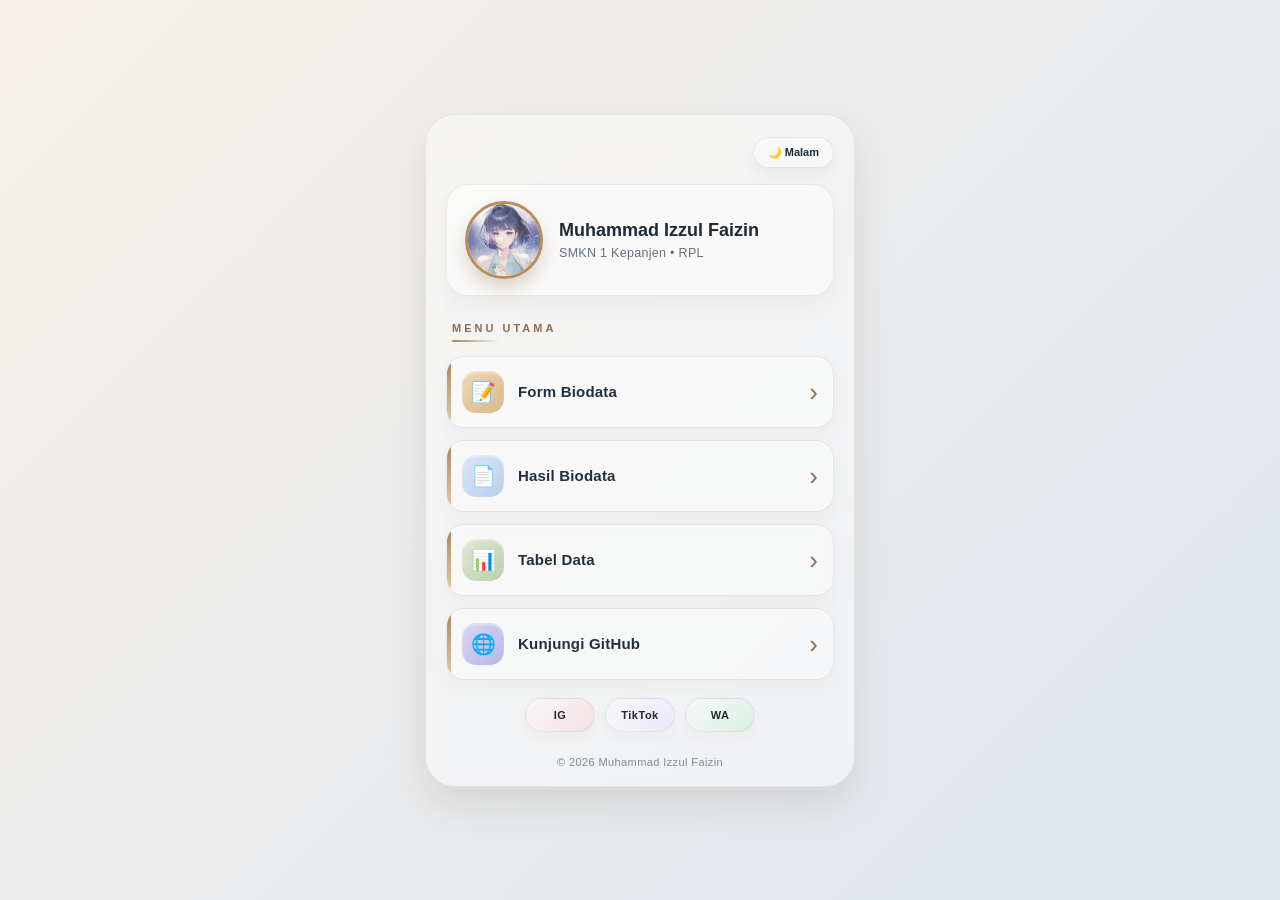
<file: index.html>
<!DOCTYPE html>
<html lang="id">
<head>
    <meta charset="UTF-8">
    <meta name="viewport" content="width=device-width, initial-scale=1.0">
    <title>Menu Biodata - Muhammad Izzul Faizin</title>
    <link rel="stylesheet" href="style.css">
</head>

<body>

    <div class="container">

        <button id="themeToggle" class="theme-toggle" type="button" aria-label="Ganti tema">🌙 Malam</button>

        <!-- Profil -->
        <div class="profile">
         <img src="Screenshot 2026-09-20 205344.png" class="avatar" alt="Profil Muhammad Izzul Faizin">

            <div class="profile-info">
                <h2>Muhammad Izzul Faizin</h2>
                <p>SMKN 1 Kepanjen • RPL</p>
            </div>
        </div>

        <h3 class="judul">MENU UTAMA</h3>

        <!-- Menu -->
        <div class="menu">

            <a href="file:///c%3A/Users/WINDOWS%2011/OneDrive/gabungan/form_biodata.html" class="menu-item">
                <div class="icon">📝</div>
                <span>Form Biodata</span>
                <b>›</b>
            </a>

            <a href="file:///c%3A/Users/WINDOWS%2011/OneDrive/gabungan/hasil_biodata.html" class="menu-item">
                <div class="icon">📄</div>
                <span>Hasil Biodata</span>
                <b>›</b>
            </a>

            <a href="file:///c%3A/Users/WINDOWS%2011/OneDrive/gabungan/tabel.html" class="menu-item">
                <div class="icon">📊</div>
                <span>Tabel Data</span>
                <b>›</b>
            </a>

            <a href="https://github.com/iyungkanesa28-del?tab=repositories" target="_blank" class="menu-item">
                <div class="icon">🌐</div>
                <span>Kunjungi GitHub</span>
                <b>›</b>
            </a>

        </div>

        <div class="socials" aria-label="Media sosial">
            <a href="https://instagram.com/" target="_blank" class="social-link ig">IG</a>
            <a href="https://www.tiktok.com/@itzmeiyunk?is_from_webapp=1&sender_device=pc" target="_blank" class="social-link tiktok">TikTok</a>
            <a href="https://wa.me/087775858366" target="_blank" class="social-link wa">WA</a>
        </div>

        <footer>
            © 2026 Muhammad Izzul Faizin
        </footer>

    </div>

    <script src="script.js"></script>
</body>
</html>
</file>
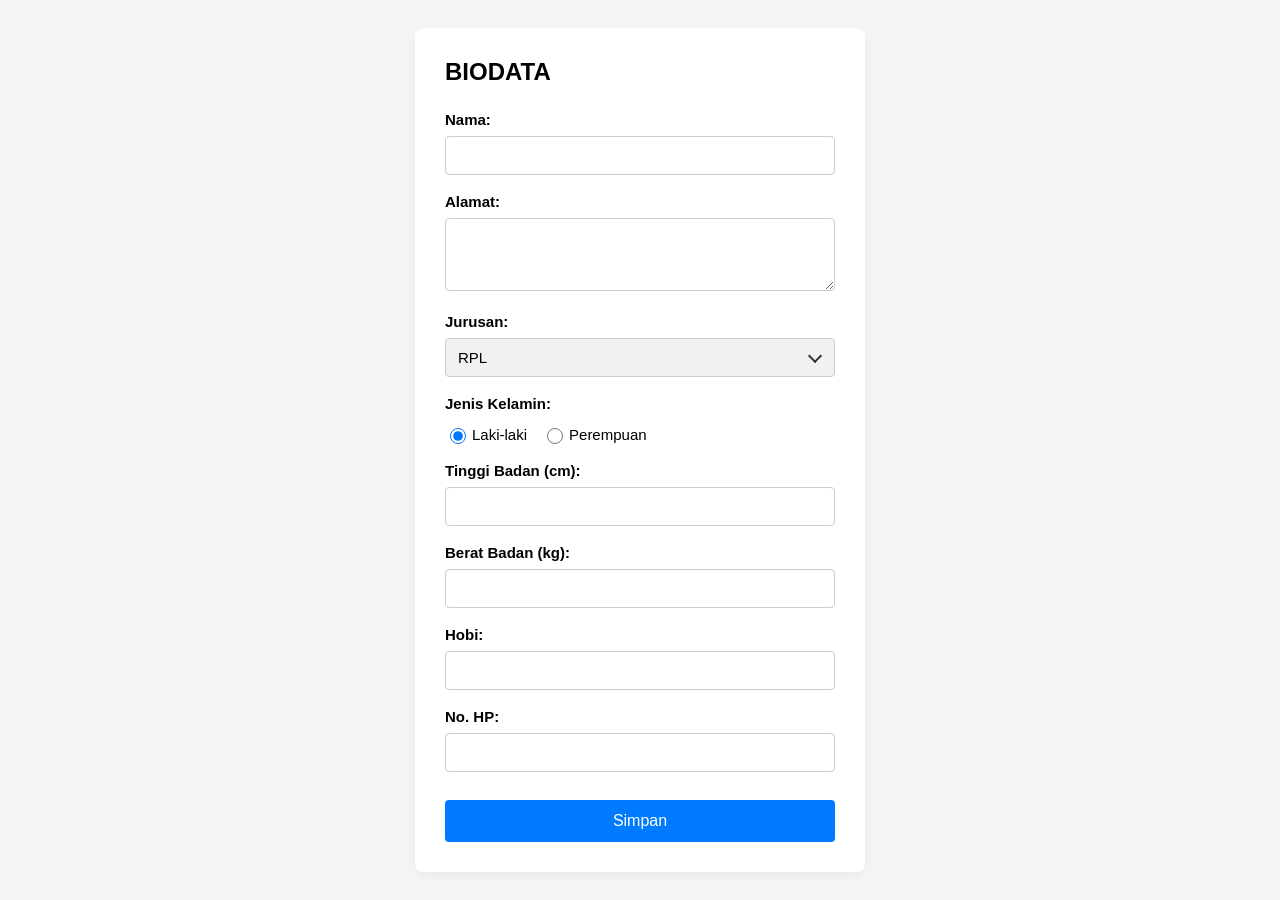
<file: form_biodata.html>
<!DOCTYPE html>
<html lang="id">
<head>
    <meta charset="UTF-8">
    <meta name="viewport" content="width=device-width, initial-scale=1.0">
    <title>Biodata Form</title>
    <style>
        * {
            box-sizing: border-box;
            font-family: -apple-system, BlinkMacSystemFont, "Segoe UI", Roboto, Arial, sans-serif;
        }
        body {
            background-color: #f5f5f5;
            display: flex;
            justify-content: center;
            align-items: center;
            min-height: 100vh;
            margin: 0;
            padding: 20px;
        }
        .card {
            background: #ffffff;
            width: 100%;
            max-width: 450px;
            padding: 30px;
            border-radius: 8px;
            box-shadow: 0 4px 12px rgba(0,0,0,0.05);
        }
        h1 {
            font-size: 24px;
            font-weight: 700;
            margin-top: 0;
            margin-bottom: 25px;
        }
        .form-group {
            margin-bottom: 18px;
        }
        label {
            display: block;
            font-weight: 700;
            margin-bottom: 8px;
            font-size: 15px;
        }
        input[type="text"],
        input[type="number"],
        textarea {
            width: 100%;
            padding: 10px 12px;
            border: 1px solid #ccc;
            border-radius: 4px;
            font-size: 15px;
            outline: none;
            background: #fff;
        }
        
        .select-wrapper {
            position: relative;
            width: 100%;
        }
        .select-wrapper select {
            width: 100%;
            padding: 10px 12px;
            border: 1px solid #ccc;
            border-radius: 4px;
            font-size: 15px;
            outline: none;
            background: #f1f1f1; 
            -webkit-appearance: none;
            -moz-appearance: none;
            appearance: none;
            cursor: pointer;
            padding-right: 35px;
        }
        .select-wrapper::after {
            content: "";
            position: absolute;
            right: 15px;
            top: 50%;
            transform: translateY(-50%);
            width: 8px;
            height: 8px;
            border-right: 2px solid #333;
            border-bottom: 2px solid #333;
            transform: translateY(-70%) rotate(45deg);
            pointer-events: none;
        }

        input:focus, textarea:focus, .select-wrapper select:focus {
            border-color: #007bff;
        }
        .radio-group {
            display: flex;
            gap: 15px;
            align-items: center;
            padding-top: 5px;
        }
        .radio-label {
            display: flex;
            align-items: center;
            font-weight: normal;
            font-size: 15px;
            cursor: pointer;
            margin: 0;
        }
        .radio-label input {
            margin-right: 6px;
            width: 16px;
            height: 16px;
        }
        .btn-submit {
            width: 100%;
            background-color: #007bff;
            color: white;
            border: none;
            padding: 12px;
            font-size: 16px;
            font-weight: 500;
            border-radius: 4px;
            cursor: pointer;
            margin-top: 10px;
        }
        .btn-submit:hover {
            background-color: #0056b3;
        }
    </style>
</head>
<body>

    <div class="card">
        <h1>BIODATA</h1>

        <form id="biodataForm">
            <div class="form-group">
                <label>Nama:</label>
                <input type="text" id="nama" required>
            </div>

            <div class="form-group">
                <label>Alamat:</label>
                <textarea id="alamat" rows="3" required></textarea>
            </div>

            <div class="form-group">
                <label>Jurusan:</label>
                <div class="select-wrapper">
                    <select id="jurusan">
                        <option value="RPL">RPL</option>
                        <option value="TKJ">TKJ</option>
                        <option value="TSM">TSM</option>
                        <option value="TEI">TEI</option>
                        <option value="TKR">TKR</option>
                    </select>
                </div>
            </div>

            <div class="form-group">
                <label>Jenis Kelamin:</label>
                <div class="radio-group">
                    <label class="radio-label">
                        <input type="radio" name="jk" value="Laki-laki" checked> Laki-laki
                    </label>
                    <label class="radio-label">
                        <input type="radio" name="jk" value="Perempuan"> Perempuan
                    </label>
                </div>
            </div>

            <div class="form-group">
                <label>Tinggi Badan (cm):</label>
                <input type="number" id="tinggi" required>
            </div>

            <div class="form-group">
                <label>Berat Badan (kg):</label>
                <input type="number" id="berat" required>
            </div>

            <div class="form-group">
                <label>Hobi:</label>
                <input type="text" id="hobi" required>
            </div>

            <div class="form-group">
                <label>No. HP:</label>
                <input type="text" id="nohp">
            </div>

            <button type="submit" class="btn-submit">Simpan</button>
        </form>
    </div>

    <script>
        const form = document.getElementById('biodataForm');
        const nohpInput = document.getElementById('nohp');

        nohpInput.addEventListener('input', function() {
            let val = this.value.replace(/\D/g, ''); 
            if (val.length > 13) {
                val = val.substring(0, 13);
            }
            this.value = val;
        });

        form.addEventListener('submit', function(e) {
            e.preventDefault();

            const dataBiodata = {
                nama: document.getElementById('nama').value,
                alamat: document.getElementById('alamat').value,
                jurusan: document.getElementById('jurusan').value,
                jk: document.querySelector('input[name="jk"]:checked').value,
                tinggi: document.getElementById('tinggi').value,
                berat: document.getElementById('berat').value,
                hobi: document.getElementById('hobi').value,
                nohp: nohpInput.value
            };

            localStorage.setItem('biodata', JSON.stringify(dataBiodata));
            window.location.href = 'hasil_biodata.html';
        });
    </script>
</body>
</html>
</file>
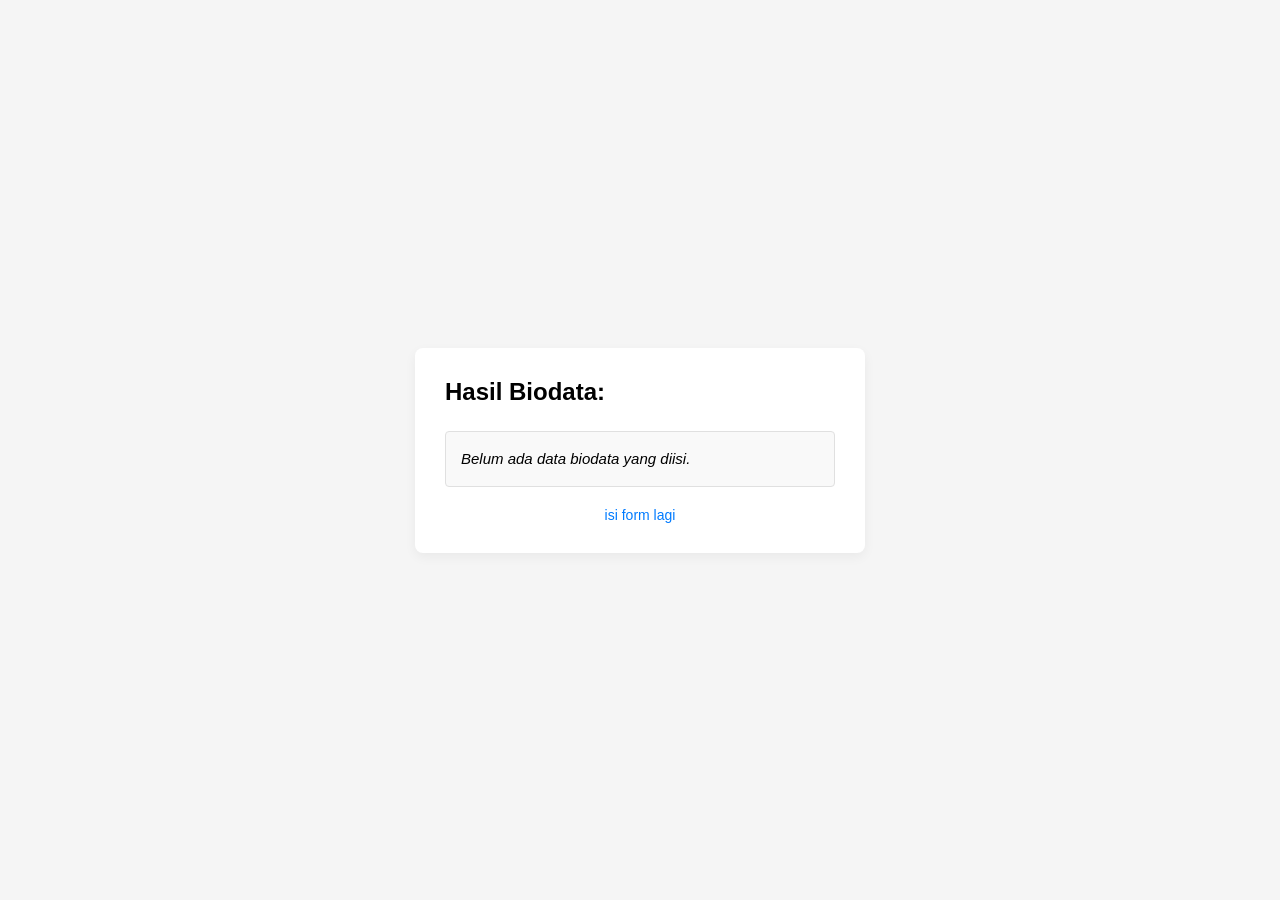
<file: hasil_biodata.html>
<!DOCTYPE html>
<html lang="id">
<head>
    <meta charset="UTF-8">
    <meta name="viewport" content="width=device-width, initial-scale=1.0">
    <title>Hasil Biodata</title>
    <style>
        * {
            box-sizing: border-box;
            font-family: -apple-system, BlinkMacSystemFont, "Segoe UI", Roboto, Arial, sans-serif;
        }
        body {
            background-color: #f5f5f5;
            display: flex;
            justify-content: center;
            align-items: center;
            min-height: 100vh;
            margin: 0;
            padding: 20px;
        }
        .card {
            background: #ffffff;
            width: 100%;
            max-width: 450px;
            padding: 30px;
            border-radius: 8px;
            box-shadow: 0 4px 12px rgba(0,0,0,0.05);
        }
        h1 {
            font-size: 24px;
            font-weight: 700;
            margin-top: 0;
            margin-bottom: 25px;
        }
        .result-box {
            background: #f9f9f9;
            border: 1px solid #e0e0e0;
            padding: 15px;
            border-radius: 4px;
            margin-bottom: 20px;
            font-size: 15px;
            line-height: 1.6;
        }
        .btn-reset {
            display: block;
            text-align: center;
            color: #007bff;
            text-decoration: none;
            font-size: 14px;
            font-weight: 500;
            cursor: pointer;
        }
        .btn-reset:hover {
            text-decoration: underline;
        }
    </style>
</head>
<body>

    <div class="card">
        <h1>Hasil Biodata:</h1>

        <div class="result-box" id="outputTeks"></div>

        <a href="form_biodata.html" class="btn-reset">isi form lagi</a>
    </div>

    <script>
        const outputTeks = document.getElementById('outputTeks');
        const dataMentah = localStorage.getItem('biodata');

        if (dataMentah) {
            const data = JSON.parse(dataMentah);
            outputTeks.innerHTML = `
                <b>Nama:</b> ${data.nama}<br>
                <b>Alamat:</b> ${data.alamat}<br>
                <b>Jurusan:</b> ${data.jurusan}<br>
                <b>Jenis Kelamin:</b> ${data.jk}<br>
                <b>Tinggi Badan:</b> ${data.tinggi} cm<br>
                <b>Berat Badan:</b> ${data.berat} kg<br>
                <b>Hobi:</b> ${data.hobi}<br>
                <b>No. HP:</b> ${data.nohp}
            `;
        } else {
            outputTeks.innerHTML = `<i>Belum ada data biodata yang diisi.</i>`;
        }
    </script>
</body>
</html>
</file>
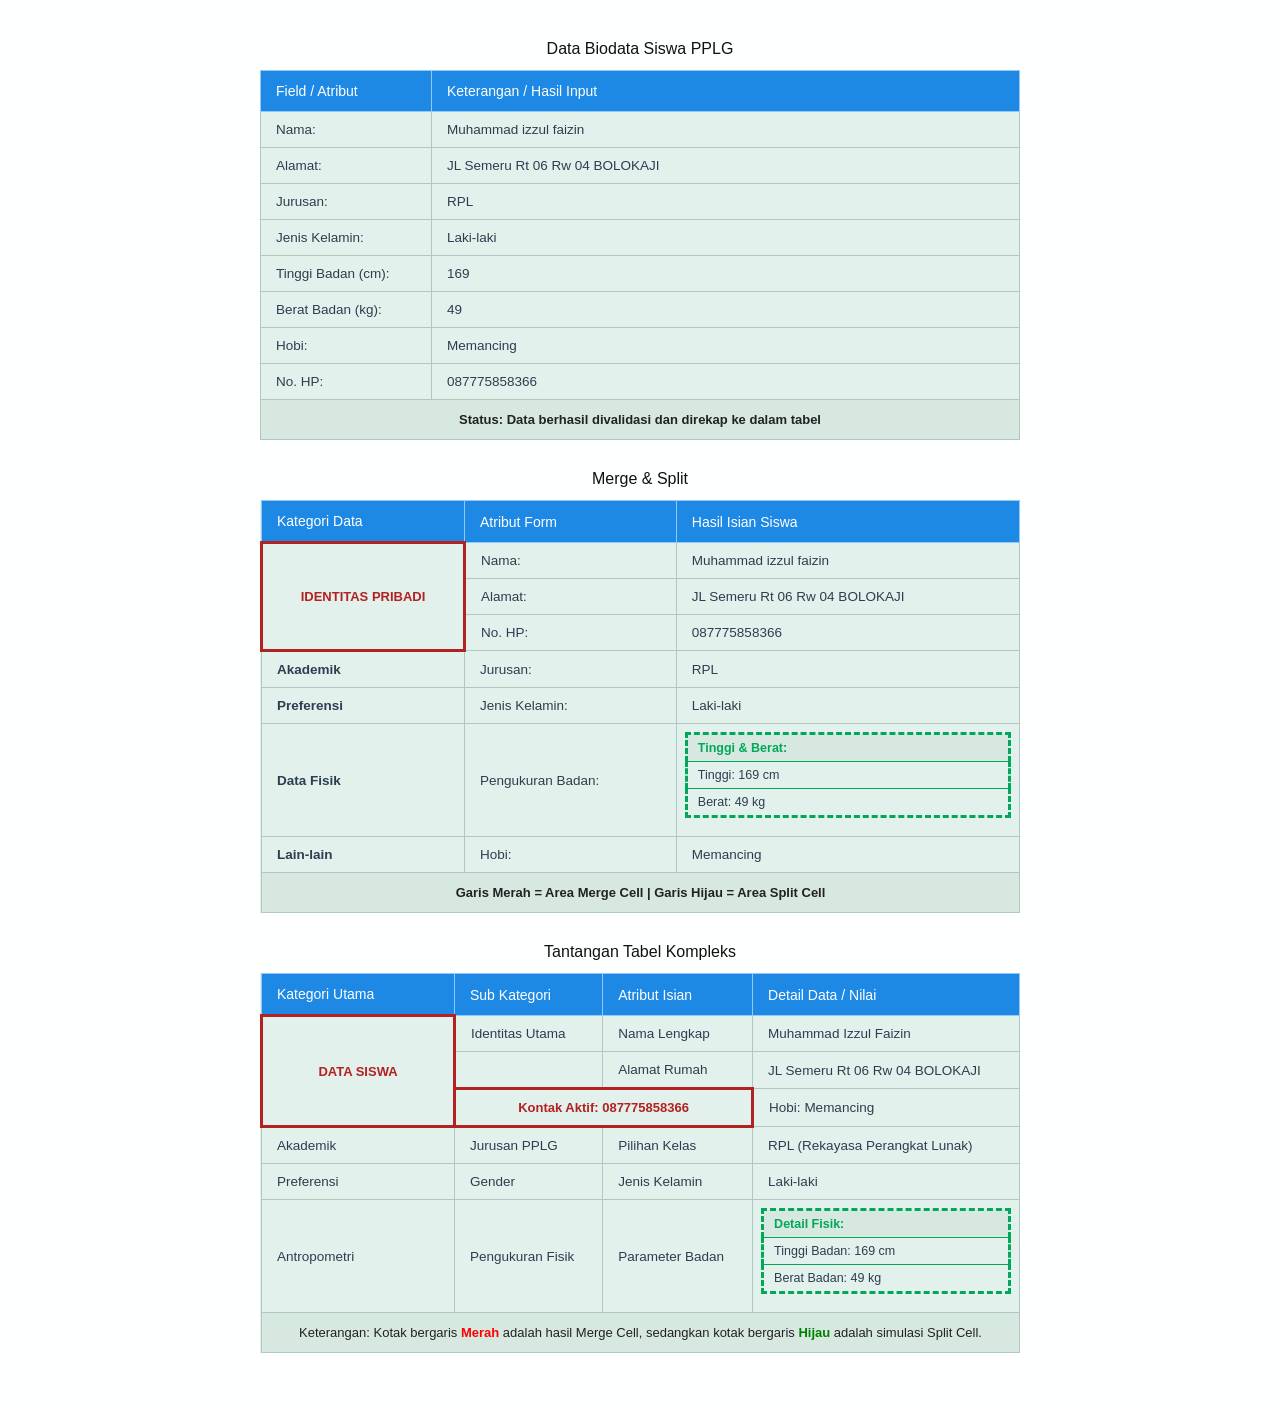
<file: tabel.html>
<!DOCTYPE html>
<html lang="id">
<head>
    <meta charset="UTF-8">
    <title>Biodata Siswa PPLG</title>
    <style>
        body {
            font-family: Arial, sans-serif;
            background-color: #feffff;
            margin: 0;
            padding: 40px 20px;
            display: flex;
            justify-content: center;
        }
        .wrapper {
            width: 760px;
        }
        h2, .sub-judul {
            text-align: center;
            font-size: 16px;
            color: #111;
            margin-top: 30px;
            margin-bottom: 12px;
            font-weight: normal;
        }
        h2:first-of-type {
            margin-top: 0;
        }
        table {
            width: 100%;
            border-collapse: collapse;
            background-color: #e3f1ec;
            margin-bottom: 10px;
        }
        th {
            background-color: #1e88e5;
            color: white;
            border: 1px solid #90caf9;
            padding: 12px 15px;
            text-align: left;
            font-size: 14px;
            font-weight: normal;
        }
        td {
            border: 1px solid #b0c9c0;
            padding: 10px 15px;
            color: #2c3e50;
            font-size: 13.5px;
            vertical-align: middle;
        }
        .tabel-utama td:first-child {
            width: 140px;
        }
        .cell-merge {
            border: 3px solid #b22222 !important;
            text-align: center;
            font-weight: bold;
            color: #b22222;
            font-size: 13px;
        }
        .cell-merge span {
            font-size: 11px;
            font-weight: normal;
            display: block;
            margin-top: 4px;
        }
        .tabel-split {
            width: 100%;
            border-collapse: collapse;
            border: 3px dashed #00a859 !important;
        }
        .tabel-split td {
            border: 1px solid #00a859 !important;
            padding: 6px 10px;
            font-size: 12.5px;
            color: #2c3e50;
        }
        .split-title {
            font-weight: bold;
            color: #00a859 !important;
            background-color: #d7e8e1;
        }
        .footer-tabel {
            text-align: center;
            font-size: 13px;
            color: #222;
            background-color: #d7e8e1;
            padding: 12px;
        }
    </style>
</head>
<body>
    <div class="wrapper">
        <h2>Data Biodata Siswa PPLG</h2>
        <table class="tabel-utama">
            <tr>
                <th>Field / Atribut</th>
                <th>Keterangan / Hasil Input</th>
            </tr>
            <tr>
                <td>Nama:</td>
                <td>Muhammad izzul faizin</td>
            </tr>
            <tr>
                <td>Alamat:</td>
                <td>JL Semeru Rt 06 Rw 04 BOLOKAJI </td>
            </tr>
            <tr>
                <td>Jurusan:</td>
                <td>RPL</td>
            </tr>
            <tr>
                <td>Jenis Kelamin:</td>
                <td>Laki-laki</td>
            </tr>
            <tr>
                <td>Tinggi Badan (cm):</td>
                <td>169</td>
            </tr>
            <tr>
                <td>Berat Badan (kg):</td>
                <td>49</td>
            </tr>
            <tr>
                <td>Hobi:</td>
                <td>Memancing</td>
            </tr>
            <tr>
                <td>No. HP:</td>
                <td>087775858366</td>
            </tr>
            <tr>
                <td colspan="2" class="footer-tabel" style="font-weight: bold;">
                    Status: Data berhasil divalidasi dan direkap ke dalam tabel
                </td>
            </tr>
        </table>

        <div class="sub-judul">Merge & Split</div>
        <table>
            <tr>
                <th>Kategori Data</th>
                <th>Atribut Form</th>
                <th>Hasil Isian Siswa</th>
            </tr>
            <tr>
                <td rowspan="3" class="cell-merge" style="width: 170px;">
                    IDENTITAS PRIBADI
                </td>
                <td>Nama:</td>
                <td>Muhammad izzul faizin</td>
            </tr>
            <tr>
                <td>Alamat:</td>
                <td>JL Semeru Rt 06 Rw 04 BOLOKAJI </td>
            </tr>
            <tr>
                <td>No. HP:</td>
                <td>087775858366</td>
            </tr>
            <tr>
                <td><b>Akademik</b></td>
                <td>Jurusan:</td>
                <td>RPL</td>
            </tr>
            <tr>
                <td><b>Preferensi</b></td>
                <td>Jenis Kelamin:</td>
                <td>Laki-laki</td>
            </tr>
            <tr>
                <td><b>Data Fisik</b></td>
                <td>Pengukuran Badan:</td>
                <td style="padding: 8px;">
                    <table class="tabel-split">
                        <tr>
                            <td class="split-title">Tinggi & Berat:</td>
                        </tr>
                        <tr>
                            <td>Tinggi: 169 cm</td>
                        </tr>
                        <tr>
                            <td>Berat: 49 kg</td>
                        </tr>
                    </table>
                </td>
            </tr>
            <tr>
                <td><b>Lain-lain</b></td>
                <td>Hobi:</td>
                <td>Memancing</td>
            </tr>
            <tr>
                <td colspan="3" class="footer-tabel" style="font-weight: bold;">
                    Garis Merah = Area Merge Cell | Garis Hijau = Area Split Cell
                </td>
            </tr>
        </table>

        <h2>Tantangan Tabel Kompleks</h2>
        <table>
            <tr>
                <th>Kategori Utama</th>
                <th>Sub Kategori</th>
                <th>Atribut Isian</th>
                <th>Detail Data / Nilai</th>
            </tr>
            <tr>
                <td rowspan="3" class="cell-merge" style="width: 160px;">
                    DATA SISWA
                </td>
                <td>Identitas Utama</td>
                <td>Nama Lengkap</td>
                <td>Muhammad Izzul Faizin</td>
            </tr>
            <tr>
                <td></td>
                <td>Alamat Rumah</td>
                <td>JL Semeru Rt 06 Rw 04 BOLOKAJI </td>
            </tr>
            <tr>
                <td colspan="2" class="cell-merge">
                    Kontak Aktif: 087775858366
                </td>
                <td>Hobi: Memancing</td>
            </tr>
            <tr>
                <td>Akademik</td>
                <td>Jurusan PPLG</td>
                <td>Pilihan Kelas</td>
                <td>RPL (Rekayasa Perangkat Lunak)</td>
            </tr>
            <tr>
                <td>Preferensi</td>
                <td>Gender</td>
                <td>Jenis Kelamin</td>
                <td>Laki-laki</td>
            </tr>
            <tr>
                <td>Antropometri</td>
                <td>Pengukuran Fisik</td>
                <td>Parameter Badan</td>
                <td style="padding: 8px;">
                    <table class="tabel-split">
                        <tr>
                            <td class="split-title">Detail Fisik:</td>
                        </tr>
                        <tr>
                            <td>Tinggi Badan: 169 cm</td>
                        </tr>
                        <tr>
                            <td>Berat Badan: 49 kg</td>
                        </tr>
                    </table>
                </td>
            </tr>
            <tr>
                <td colspan="4" class="footer-tabel">
                    Keterangan: Kotak bergaris <span style="color: red; font-weight: bold;">Merah</span> adalah hasil Merge Cell, sedangkan kotak bergaris <span style="color: green; font-weight: bold;">Hijau</span> adalah simulasi Split Cell.
                </td>
            </tr>
        </table>
    </div>
</body>
</html>
</file>
<file: style.css>
:root {
    --bg-start: rgba(245, 239, 232, 0.9);
    --bg-end: rgba(216, 225, 235, 0.8);
    --panel: rgba(255, 255, 255, 0.4);
    --panel-strong: rgba(255, 255, 255, 0.48);
    --text: #1f2a37;
    --muted: #62707f;
    --heading: #1e2a35;
    --label: #8a6e52;
    --menu-text: #203040;
    --menu-line: rgba(159, 122, 75, 0.9);
    --menu-card: rgba(255, 255, 255, 0.38);
    --border: rgba(122, 109, 91, 0.12);
    --border-soft: rgba(164, 142, 111, 0.15);
    --shadow: rgba(74, 57, 42, 0.12);
    --social-bg: rgba(255, 255, 255, 0.38);
    --footer: #7f8b96;
    --icon-gold: linear-gradient(135deg, #f0d8b4, #d7b98a);
    --icon-blue: linear-gradient(135deg, #d7e7f7, #b9cfe9);
    --icon-green: linear-gradient(135deg, #dfe8d5, #b9d1ac);
    --icon-purple: linear-gradient(135deg, #d9d7f8, #b9b5e5);
}

body {
    min-height: 100vh;
    font-family: "Segoe UI", Tahoma, Geneva, Verdana, sans-serif;
    background: linear-gradient(135deg, var(--bg-start) 0%, var(--bg-end) 100%);
    display: flex;
    justify-content: center;
    align-items: center;
    padding: 24px;
    color: var(--text);
    transition: background 0.25s ease, color 0.25s ease;
}

body.theme-dark {
    --bg-start: rgba(14, 20, 30, 0.96);
    --bg-end: rgba(20, 32, 46, 0.96);
    --panel: rgba(17, 25, 35, 0.7);
    --panel-strong: rgba(21, 29, 39, 0.9);
    --text: #edf3ff;
    --muted: #aab8c9;
    --heading: #f4f8ff;
    --label: #d3b38b;
    --menu-text: #eff5ff;
    --menu-line: rgba(154, 192, 255, 0.95);
    --menu-card: rgba(30, 40, 54, 0.7);
    --border: rgba(160, 177, 203, 0.15);
    --border-soft: rgba(138, 172, 220, 0.18);
    --shadow: rgba(0, 0, 0, 0.35);
    --social-bg: rgba(24, 34, 48, 0.7);
    --footer: #9aa9ba;
    --icon-gold: linear-gradient(135deg, #7b5b3d, #d5a46d);
    --icon-blue: linear-gradient(135deg, #4b6e92, #7ea9d4);
    --icon-green: linear-gradient(135deg, #456f59, #88b79b);
    --icon-purple: linear-gradient(135deg, #655c8c, #9c96ff);
}

* {
    margin: 0;
    padding: 0;
    box-sizing: border-box;
}

.container {
    width: 100%;
    max-width: 430px;
    padding: 22px 20px 18px;
    background: var(--panel);
    border: 1px solid var(--border);
    border-radius: 30px;
    box-shadow: 0 18px 38px var(--shadow);
    backdrop-filter: blur(10px);
}

.theme-toggle {
    display: block;
    margin: 0 0 16px auto;
    border: 1px solid var(--border);
    background: var(--social-bg);
    color: var(--text);
    border-radius: 999px;
    padding: 8px 14px;
    font-size: 11px;
    font-weight: 700;
    cursor: pointer;
    transition: transform 0.2s ease, box-shadow 0.2s ease;
    box-shadow: 0 8px 16px rgba(0, 0, 0, 0.05);
}

.theme-toggle:hover {
    transform: translateY(-1px);
}

/* Profil */
.profile {
    display: flex;
    align-items: center;
    gap: 16px;
    padding: 16px 18px;
    background: var(--panel-strong);
    border-radius: 22px;
    border: 1px solid var(--border-soft);
    margin-bottom: 26px;
    box-shadow: 0 10px 20px rgba(76, 58, 43, 0.05);
}

.avatar {
    width: 78px;
    height: 78px;
    border-radius: 50%;
    object-fit: cover;
    display: block;
    background: #efe3d2;
    border: 3px solid #b98d5a;
    box-shadow: 0 10px 18px rgba(130, 98, 60, 0.24);
}

.profile-info h2 {
    font-size: 18px;
    margin-bottom: 5px;
    font-weight: 800;
    color: var(--heading);
}

.profile-info p {
    color: var(--muted);
    font-size: 12.5px;
    letter-spacing: 0.3px;
}

/* Judul */
.judul {
    font-size: 11px;
    letter-spacing: 3px;
    color: var(--label);
    margin: 0 6px 14px;
    text-transform: uppercase;
    font-weight: 800;
    position: relative;
    padding-bottom: 8px;
}

.judul::after {
    content: "";
    position: absolute;
    left: 0;
    bottom: 0;
    width: 48px;
    height: 2px;
    border-radius: 999px;
    background: linear-gradient(90deg, var(--menu-line), transparent);
}

/* Menu */
.menu {
    display: flex;
    flex-direction: column;
    gap: 12px;
}

.menu-item {
    text-decoration: none;
    color: var(--menu-text);
    display: flex;
    align-items: center;
    padding: 14px 15px;
    border-radius: 18px;
    background: var(--menu-card);
    border: 1px solid var(--border);
    transition: transform 0.22s ease, box-shadow 0.22s ease, border-color 0.22s ease;
    box-shadow: 0 8px 18px rgba(87, 71, 54, 0.04);
    position: relative;
    overflow: hidden;
}

.menu-item::before {
    content: "";
    position: absolute;
    left: 0;
    top: 0;
    bottom: 0;
    width: 4px;
    background: linear-gradient(180deg, var(--menu-line), rgba(215, 185, 138, 0.7));
}

.menu-item:hover {
    transform: translateY(-2px);
    border-color: rgba(159, 122, 75, 0.2);
    box-shadow: 0 12px 22px rgba(76, 58, 43, 0.08);
}

.icon {
    width: 42px;
    height: 42px;
    border-radius: 14px;
    background: var(--icon-gold);
    display: flex;
    justify-content: center;
    align-items: center;
    font-size: 20px;
    margin-right: 14px;
    box-shadow: inset 0 2px 2px rgba(255,255,255,0.4);
}

.menu-item:nth-child(2) .icon {
    background: var(--icon-blue);
}

.menu-item:nth-child(3) .icon {
    background: var(--icon-green);
}

.menu-item:nth-child(4) .icon {
    background: var(--icon-purple);
}

.menu-item span {
    flex: 1;
    font-size: 15px;
    font-weight: 700;
    letter-spacing: 0.2px;
}

.menu-item b {
    font-size: 26px;
    color: var(--label);
    font-weight: 400;
    line-height: 1;
}

/* Social */
.socials {
    display: flex;
    justify-content: center;
    gap: 10px;
    margin-top: 18px;
}

.social-link {
    text-decoration: none;
    display: inline-flex;
    align-items: center;
    justify-content: center;
    min-width: 70px;
    padding: 10px 12px;
    border-radius: 999px;
    font-size: 11px;
    font-weight: 700;
    letter-spacing: 0.5px;
    color: var(--text);
    border: 1px solid var(--border);
    background: var(--social-bg);
    box-shadow: 0 6px 14px rgba(76, 58, 43, 0.04);
    transition: transform 0.2s ease, box-shadow 0.2s ease;
}

.social-link:hover {
    transform: translateY(-2px);
    box-shadow: 0 10px 18px rgba(76, 58, 43, 0.08);
}

.social-link.ig {
    background: linear-gradient(135deg, rgba(255, 255, 255, 0.5), rgba(244, 206, 214, 0.55));
}

.social-link.tiktok {
    background: linear-gradient(135deg, rgba(255, 255, 255, 0.5), rgba(230, 224, 255, 0.6));
}

.social-link.wa {
    background: linear-gradient(135deg, rgba(255, 255, 255, 0.5), rgba(206, 239, 218, 0.7));
}

/* Footer */
footer {
    text-align: center;
    color: var(--footer);
    font-size: 11px;
    margin-top: 24px;
    letter-spacing: 0.4px;
}

/* Responsive */
@media (max-width: 480px) {
    .container {
        padding: 18px 16px 16px;
        border-radius: 24px;
    }

    .profile {
        padding: 14px 15px;
    }

    .profile-info h2 {
        font-size: 15px;
    }

    .menu-item {
        padding: 12px 12px;
    }

    .social-link {
        min-width: 60px;
        padding: 9px 10px;
        font-size: 10px;
    }
}
</file>
